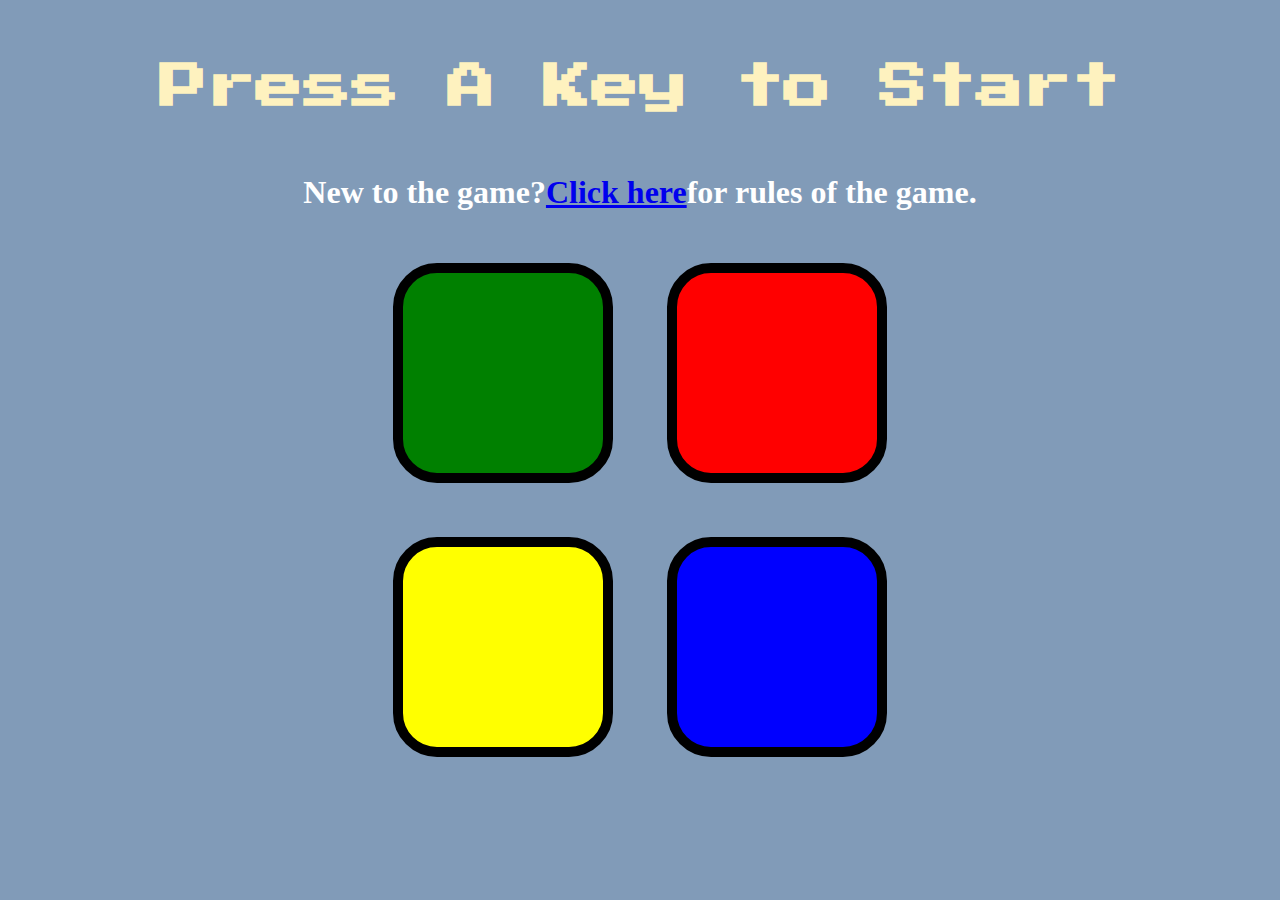
<file: index.html>
<!DOCTYPE html>
<html lang="en" dir="ltr">
  <head>
    <meta charset="utf-8" />
    <title>Simon</title>
    <link rel="stylesheet" href="styles.css" />
    <link
      href="https://fonts.googleapis.com/css?family=Press+Start+2P"
      rel="stylesheet"
    />
  </head>

  <body>
    <h1 id="level-title">Press A Key to Start</h1>
    <h2 id="rules">
      New to the game?<a href="rules.html" target="_blank">Click here</a>for
      rules of the game.
    </h2>
    <div class="container">
      <div class="score-display">
        <h2 id="previous-score" style="display: none">Your previous score</h2>
        <h2 id="previous-best" style="display: none">Your previous best</h2>
      </div>
      <div class="row">
        <div type="button" id="green" class="btn green"></div>
        <div type="button" id="red" class="btn red"></div>
      </div>

      <div class="row">
        <div type="button" id="yellow" class="btn yellow"></div>
        <div type="button" id="blue" class="btn blue"></div>
      </div>
    </div>
    <script src="https://ajax.googleapis.com/ajax/libs/jquery/3.3.1/jquery.min.js"></script>
    <script src="game.js" charset="utf-8"></script>
  </body>
</html>
</file>
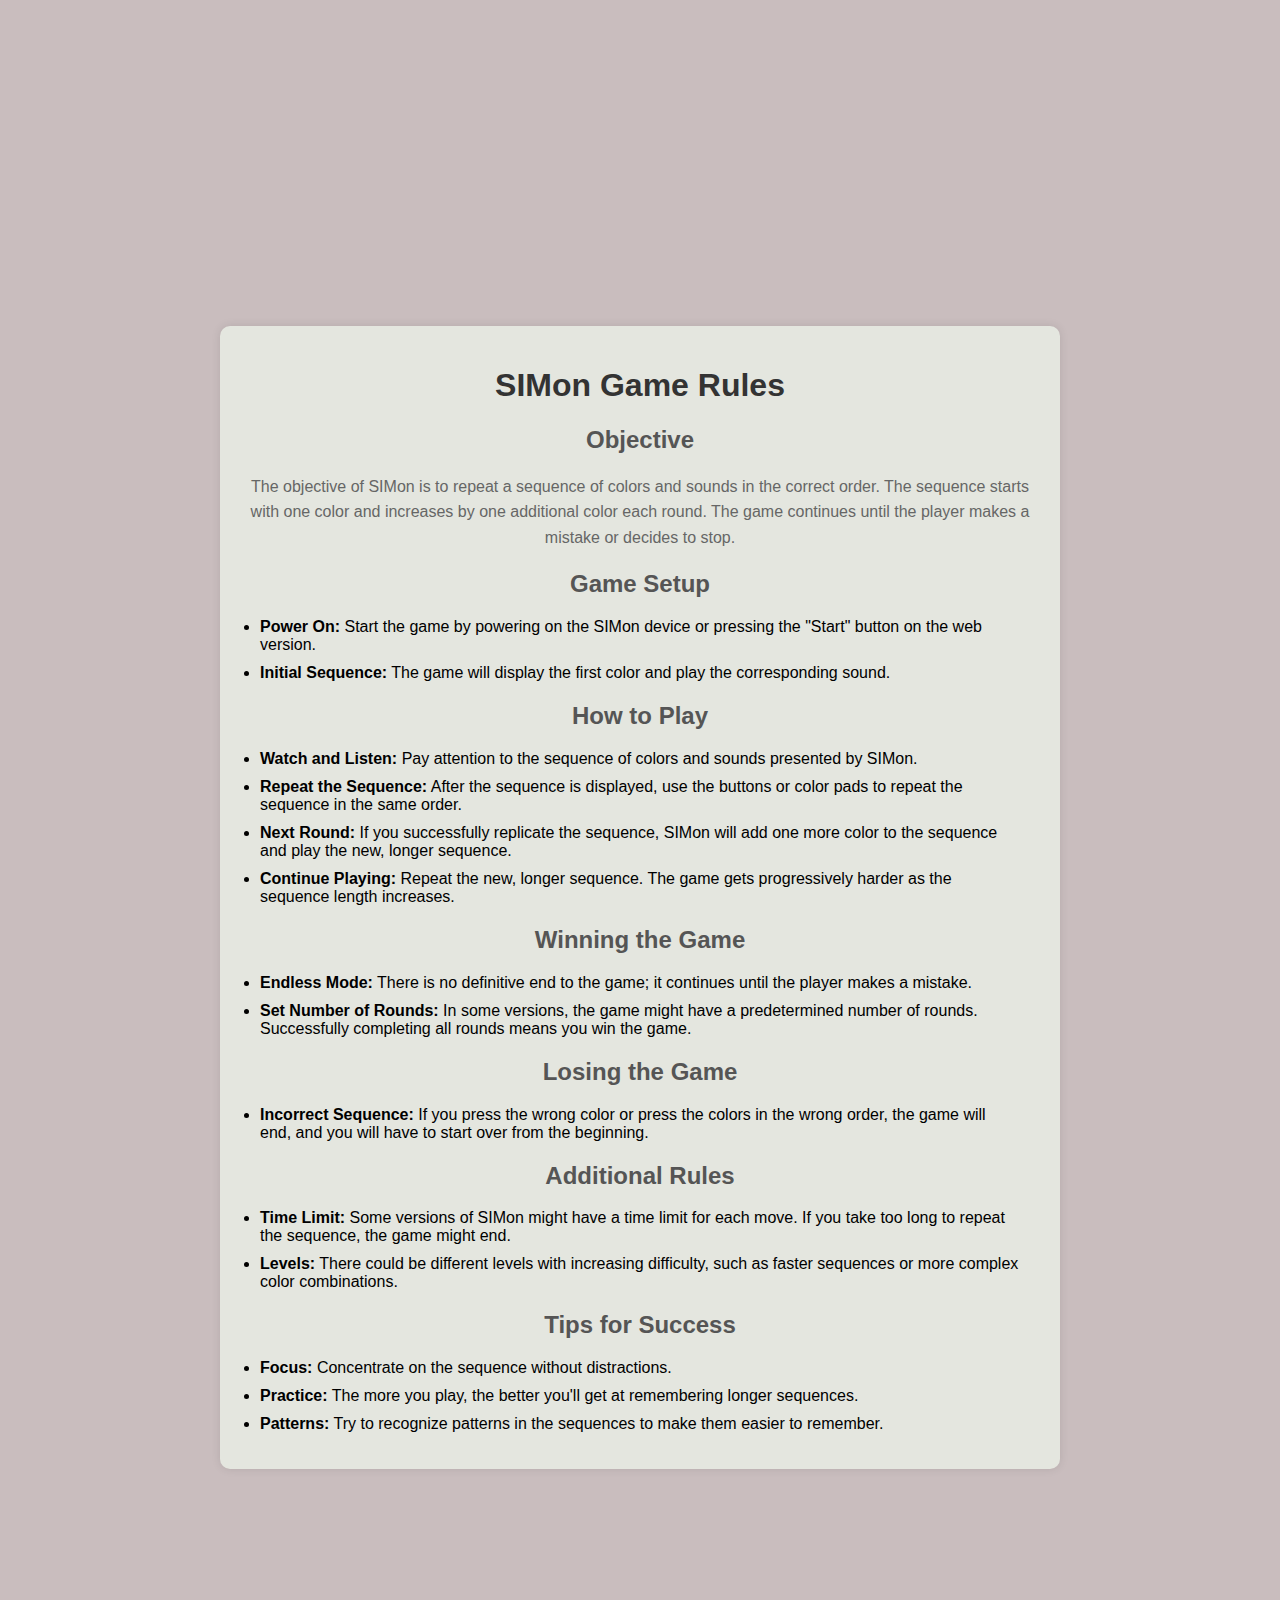
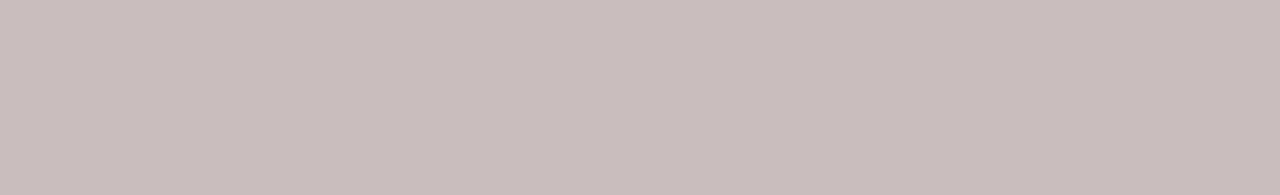
<file: rules.html>
<!DOCTYPE html>
<html lang="en">
  <head>
    <meta charset="UTF-8" />
    <meta name="viewport" content="width=device-width, initial-scale=1.0" />
    <title>SIMon Game Rules</title>
    <link rel="stylesheet" href="rules.css" />
  </head>
  <body>
    <div class="container">
      <h1>SIMon Game Rules</h1>
      <h2>Objective</h2>
      <p>
        The objective of SIMon is to repeat a sequence of colors and sounds in
        the correct order. The sequence starts with one color and increases by
        one additional color each round. The game continues until the player
        makes a mistake or decides to stop.
      </p>
      <h2>Game Setup</h2>
      <ul>
        <li>
          <strong>Power On:</strong> Start the game by powering on the SIMon
          device or pressing the "Start" button on the web version.
        </li>
        <li>
          <strong>Initial Sequence:</strong> The game will display the first
          color and play the corresponding sound.
        </li>
      </ul>
      <h2>How to Play</h2>
      <ul>
        <li>
          <strong>Watch and Listen:</strong> Pay attention to the sequence of
          colors and sounds presented by SIMon.
        </li>
        <li>
          <strong>Repeat the Sequence:</strong> After the sequence is displayed,
          use the buttons or color pads to repeat the sequence in the same
          order.
        </li>
        <li>
          <strong>Next Round:</strong> If you successfully replicate the
          sequence, SIMon will add one more color to the sequence and play the
          new, longer sequence.
        </li>
        <li>
          <strong>Continue Playing:</strong> Repeat the new, longer sequence.
          The game gets progressively harder as the sequence length increases.
        </li>
      </ul>
      <h2>Winning the Game</h2>
      <ul>
        <li>
          <strong>Endless Mode:</strong> There is no definitive end to the game;
          it continues until the player makes a mistake.
        </li>
        <li>
          <strong>Set Number of Rounds:</strong> In some versions, the game
          might have a predetermined number of rounds. Successfully completing
          all rounds means you win the game.
        </li>
      </ul>
      <h2>Losing the Game</h2>
      <ul>
        <li>
          <strong>Incorrect Sequence:</strong> If you press the wrong color or
          press the colors in the wrong order, the game will end, and you will
          have to start over from the beginning.
        </li>
      </ul>
      <h2>Additional Rules</h2>
      <ul>
        <li>
          <strong>Time Limit:</strong> Some versions of SIMon might have a time
          limit for each move. If you take too long to repeat the sequence, the
          game might end.
        </li>
        <li>
          <strong>Levels:</strong> There could be different levels with
          increasing difficulty, such as faster sequences or more complex color
          combinations.
        </li>
      </ul>
      <h2>Tips for Success</h2>
      <ul>
        <li>
          <strong>Focus:</strong> Concentrate on the sequence without
          distractions.
        </li>
        <li>
          <strong>Practice:</strong> The more you play, the better you'll get at
          remembering longer sequences.
        </li>
        <li>
          <strong>Patterns:</strong> Try to recognize patterns in the sequences
          to make them easier to remember.
        </li>
      </ul>
    </div>
  </body>
</html>
</file>
<file: styles.css>
body {
  text-align: center;
  background-color: #819bb8;
}

#level-title {
  font-family: 'Press Start 2P', cursive;
  font-size: 3rem;
  margin: 5%;
  color: #FEF2BF;
}

.container {
  display: block;
  width: 50%;
  margin: auto;

}

.btn {
  margin: 25px;
  display: inline-block;
  height: 200px;
  width: 200px;
  border: 10px solid black;
  border-radius: 20%;
}

.game-over {
  background-color: red;
  opacity: 0.8;
}

.red {
  background-color: red;
}

.green {
  background-color: green;
}

.blue {
  background-color: blue;
}

.yellow {
  background-color: yellow;
}

.pressed {
  box-shadow: 0 0 20px white;
  background-color: grey;
}

#rules{
  color: white;
  font-size: 2rem;
}

#previous-score{
  font-family: 'Press Start 2P', cursive;
  font-size: 20px;
  margin: 5%;
  color: #FEF2BF;
}

#previous-best{
  font-family: 'Press Start 2P';
  font-size: 20px;
  margin: 5%;
  color: #FEF2BF;
}
</file>
<file: rules.css>
body {
    font-family: Arial, sans-serif;
    background-color: #c9bdbe;
    margin: 0;
    padding: 20px;
    display: flex;
    justify-content: center;
    align-items: center;
    height: 195vh;
}

.container {
    background-color: #e4e6df;
    border-radius: 10px;
    box-shadow: 0 0 10px rgba(0, 0, 0, 0.1);
    max-width: 800px;
    padding: 20px;
    text-align: center;
}

h1 {
    color: #333;
}

h2 {
    color: #555;
}

p {
    color: #666;
    line-height: 1.6;
}

ul {
    text-align: left;
    padding: 0 20px;
}

li {
    margin: 10px 0;
}
</file>
